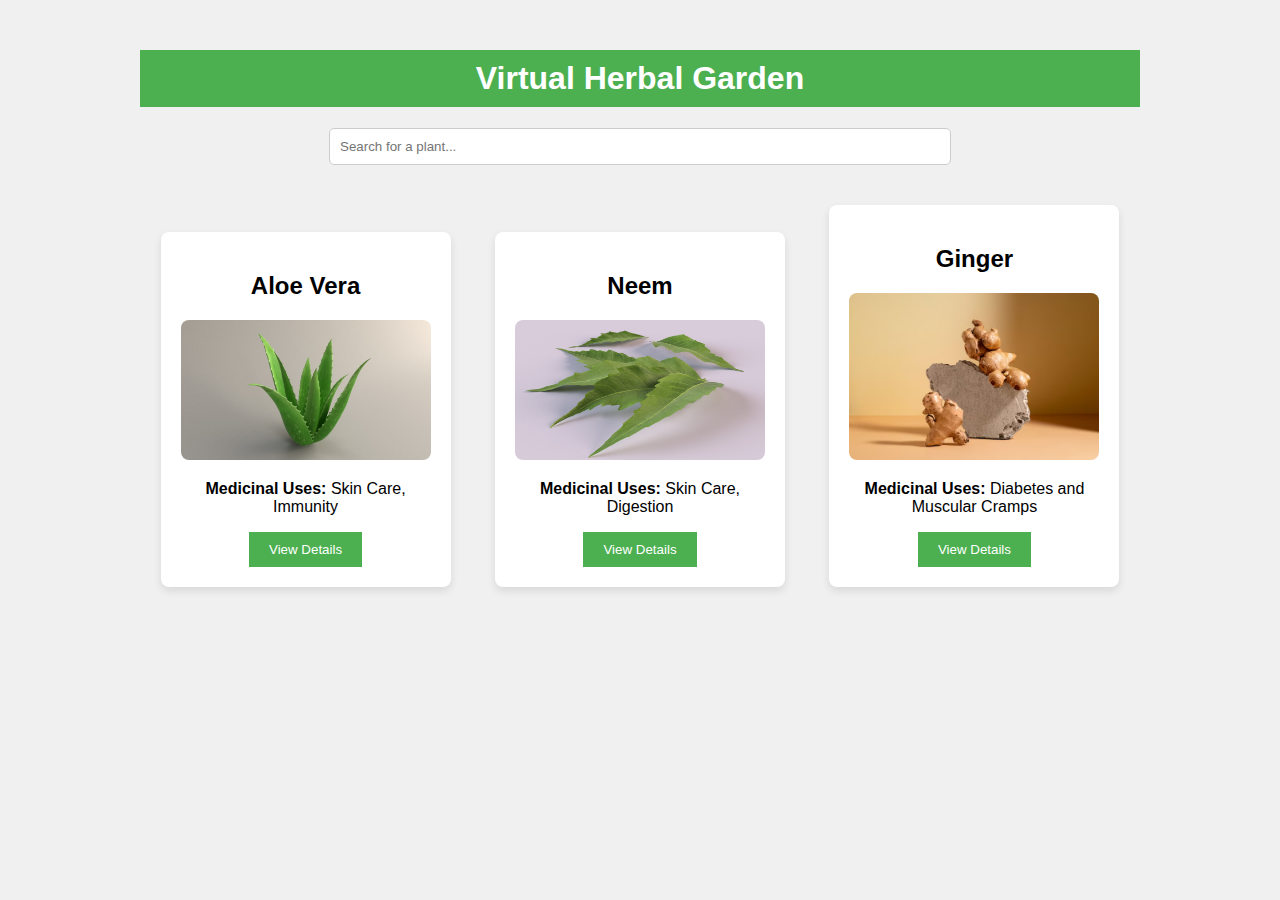
<file: index2.html>
<!DOCTYPE html>
<html lang="en">
<head>
  <meta charset="UTF-8">
  <meta name="viewport" content="width=device-width, initial-scale=1.0">
  <title>Virtual Herbal Garden</title>
  <link rel="stylesheet" href="./index2.css">
</head>
<body>

  <div class="container">
    <h1>Virtual Herbal Garden</h1>
    <input type="text" id="search-input" placeholder="Search for a plant..." onkeyup="filterPlants()">

    <!-- Plant cards -->
    <div class="card" data-plant-name="Aloe Vera">
      <h2>Aloe Vera</h2>
      <img src="./Images/aloe_01.jpg" alt="Aloe Vera" class="plant-image" onclick="openModelModal('aloe-vera')">
      <p><strong>Medicinal Uses:</strong> Skin Care, Immunity</p>
      <button onclick="openDetailsModal('aloe-vera')">View Details</button>
    </div>

    <div class="card" data-plant-name="Neem">
      <h2>Neem</h2>
      <img src="./Images/Neem.jpg" alt="Neem" class="plant-image" onclick="openModelModal('neem')">
      <p><strong>Medicinal Uses:</strong> Skin Care, Digestion</p>
      <button onclick="openDetailsModal('neem')">View Details</button>
    </div>

    <div class="card" data-plant-name="Ginger">
      <h2>Ginger</h2>
      <img src="./Images/Ginger.avif" alt="Ginger" class="plant-image" onclick="openModelModal('ginger')">
      <p><strong>Medicinal Uses:</strong>  Diabetes and Muscular Cramps</p>
      <button onclick="openDetailsModal('ginger')">View Details</button>
    </div>
  </div>

  <!-- Modal for 3D Model -->
  <div id="model-modal" class="modal">
    <div class="modal-content">
      <span class="close" onclick="closeModal('model-modal')">&times;</span>
      <h2 id="model-plant-name">Plant Name</h2>
      <div id="3d-model-container"></div>
    </div>
  </div>

  <!-- Modal for Plant Details -->
  <div id="details-modal" class="modal">
    <div class="modal-content">
      <span class="close" onclick="closeModal('details-modal')">&times;</span>
      <h2 id="plant-name">Plant Name</h2>
      <p><strong>Botanical Name:</strong> <span id="botanical-name"></span></p>
      <p><strong>Habitat:</strong> <span id="habitat"></span></p>
      <p><strong>Medicinal Uses:</strong> <span id="medicinal-uses"></span></p>
      <p><strong>Methods of Cultivation:</strong> <span id="cultivation-methods"></span></p>
    </div>
  </div>

  <script src="./index2.js"></script>

</body>
</html>
</file>
<file: index2.css>
body {
  font-family: Arial, sans-serif;
  background-color: #f0f0f0;
  margin: 0;
  padding: 0;
}

.container {
  max-width: 1000px;
  margin: 50px auto;
  text-align: center;
}

h1 {
  background-color: #4CAF50;
  color: white;
  padding: 10px 0;
}

input[type="text"] {
  width: 60%;
  padding: 10px;
  margin: 20px auto;
  display: block;
  border-radius: 5px;
  border: 1px solid #ccc;
}

.card {
  background-color: white;
  border-radius: 8px;
  padding: 20px;
  margin: 20px;
  display: inline-block;
  width: 250px;
  box-shadow: 0 4px 8px rgba(0, 0, 0, 0.1);
}

.card img {
  max-width: 100%;
  height: auto;
  border-radius: 8px;
}

button {
  background-color: #4CAF50;
  color: white;
  border: none;
  padding: 10px 20px;
  cursor: pointer;
}

button:hover {
  background-color: #45a049;
}

/* Modal styling */
.modal {
  display: none;
  position: fixed;
  z-index: 1;
  left: 0;
  top: 0;
  width: 100%;
  height: 100%;
  background-color: rgba(0,0,0,0.5);
}

.modal-content {
  background-color: white;
  margin: 10% auto;
  padding: 20px;
  width: 60%;
  border-radius: 8px;
  text-align: left;
}

.close {
  color: red;
  float: right;
  font-size: 30px;
  font-weight: bold;
}

.close:hover {
  cursor: pointer;
}

#3d-model-container {
  margin: 20px 0;
}

.hidden {
  display: none;
}
</file>
